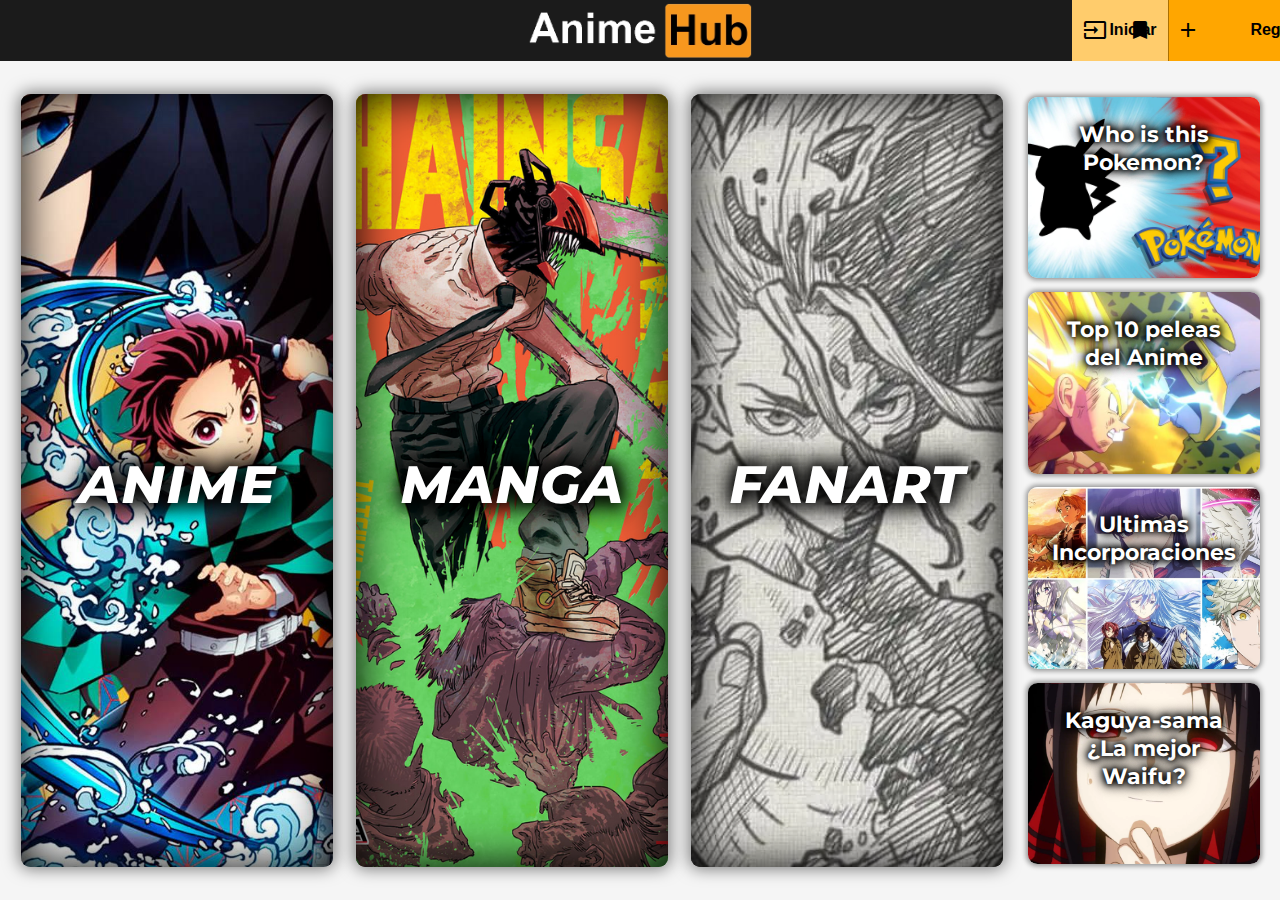
<file: index.html>
<!DOCTYPE html>
<html lang="es">
<head>
    <meta charset="UTF-8">
    <meta http-equiv="X-UA-Compatible" content="IE=edge">
    <meta name="viewport" content="width=device-width, initial-scale=1.0">
    <title>Anime HUB</title>
    <link rel="stylesheet" href="./style.css">
    <link href="https://fonts.googleapis.com/icon?family=Material+Icons" rel="stylesheet">
</head>
<body>
    <div class="general">
        <header>
            <div><!-- Relleno --></div>

            <!-- Logo AnimeHUB -->
            <a class="logo" href="./index.html"><img src="./img/Logo.png" alt=""></a>

            <!-- Botones -->            
            <div class="buttons">
                <a href="">
                    <button class="login"><span class="material-icons">input</span>Iniciar</button>
                </a>
                <a href="">
                    <button class="sign"><span class="material-icons">bookmark_added</span>Registrar</button>
                </a>
            </div>
        </header>



        <!-- MAIN MAIN MAIH MAIN MAIN MAIN MAIN MAIN MAIN MAIN MAIN MAIN MAIN MAIN -->
        <section>
            <main>
                <!-- ANIME -->
                <a href="./html/animes.html">
                    <div class="anime">
                        <h2>anime</h2>
                    </div>
                </a>
                <!-- MANGA -->
                <a href="#">
                    <div class="manga">
                        <h2>manga</h2>
                    </div>
                </a>
                <!-- FanArt --> 
                <a href="#">
                    <div class="fanart">
                        <h2>fanart</h2>
                    </div>
                </a>
            </main>
            
            <!-- ASIDE ASIDE ASIDE ASIDE ASIDE ASIDE ASIDE ASIDE ASIDE ASIDE ASIDE -->
            <aside>
                <div class="contAside">
                    <a href="#">    
                        <article class="n1">
                            <div class="desc">
                                <div class="titulo">
                                    <h3>Who is this Pokemon?</h3>
                                </div>
                                <div class="resumen">
                                    <p>???</p>
                                </div>
                            </div>
                        </article>
                    </a>
                    <a href="#">    
                        <article class="n2">
                            <div class="desc">
                                <div class="titulo">
                                    <h3>Top 10 peleas del Anime</h3>
                                </div>
                                <div class="resumen">
                                    <p>Prueba</p>
                                </div>
                            </div>
                        </article>
                    </a>
                    <a href="#">    
                        <article class="n3">
                            <div class="desc">
                                <div class="titulo">
                                    <h3>Ultimas Incorporaciones</h3>
                                </div>
                                <div class="resumen">
                                    <p>Lorem ipsum dolor sit amet, consectetur adipisicing elit. Perspiciatis, accusamus.</p>
                                </div>
                            </div>
                        </article>
                    </a>
                    <a href="#">    
                        <article class="n4">
                            <div class="desc">
                                <div class="titulo">
                                    <h3>Kaguya-sama ¿La mejor Waifu?</h3>
                                </div>
                                <div class="resumen">
                                    <p>¿Es Kaguya-sama la mejor Waifu? Hoy veremos una serie de argumentos que nos permitiran saber la verdad, cerrando de una ves este tormento que asola a todos los otakus. Por cierto, no olvides suscribirte a nuestro canal</p>
                                </div>
                            </div>
                        </article>
                    </a>
                    
                </div>
            </aside>
        </section>



    </div>
<script src="./index.js"></script>
</body>
</html>
</file>
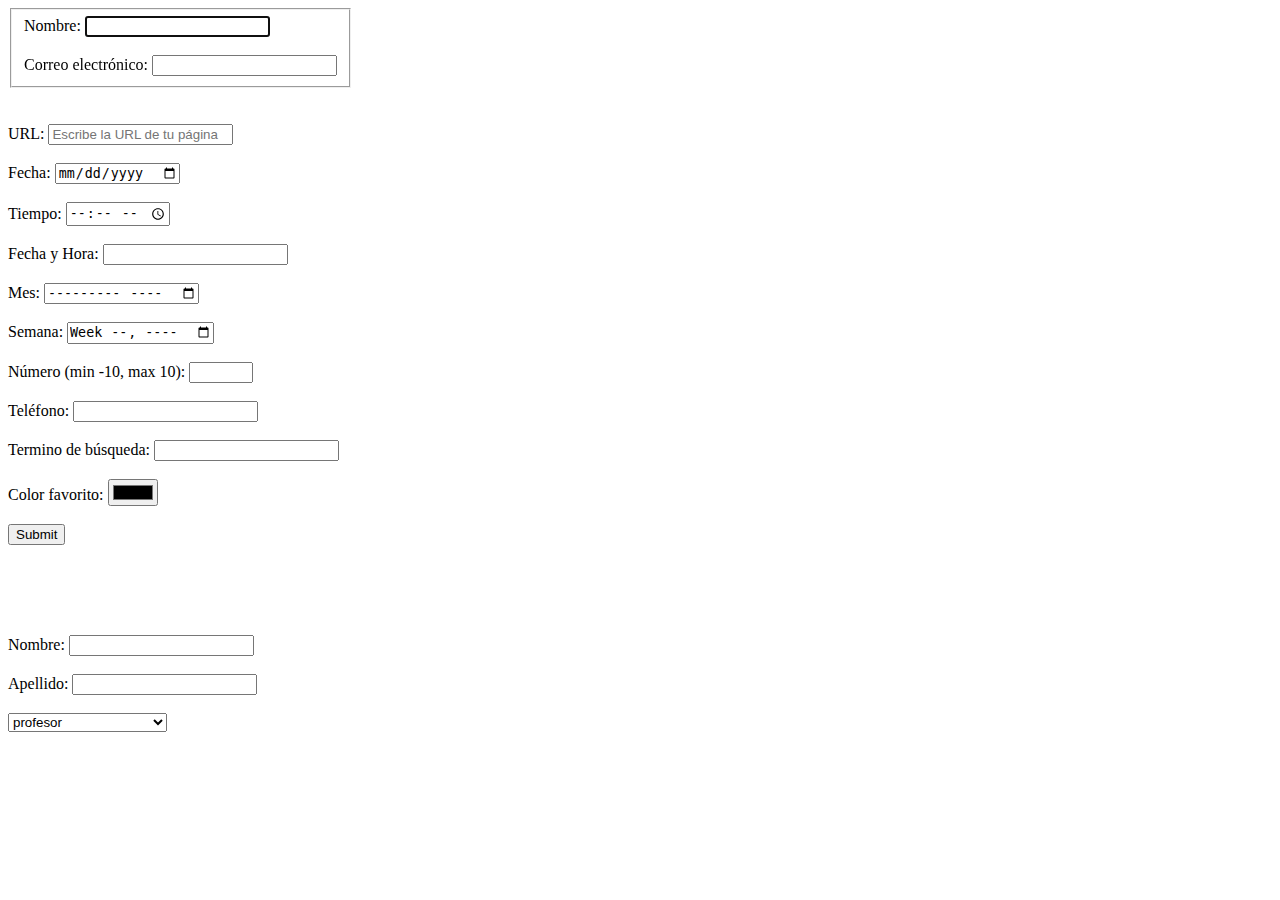
<file: html/a.html>
<!DOCTYPE html>
<html lang="en">
<head>
    <meta charset="UTF-8">
    <meta http-equiv="X-UA-Compatible" content="IE=edge">
    <meta name="viewport" content="width=device-width, initial-scale=1.0">
    <title>Formulario de prueba de HTML5</title>
</head>
<body>
    <form action="" method="get">
        <fieldset style="width: fit-content;">
            <label for="name">Nombre:</label>
            <input type="text" id="name" autofocus tabindex="1">
            <br> <br>
            <label for="email">Correo electrónico:</label>
            <input type="email" id="email" tabindex="2">
        </fieldset>
        <br> <br>
        <label for="url">URL:</label>
        <input type="url" id="url" placeholder="Escribe la URL de tu página">
        <br> <br>
        <label for="fecha">Fecha:</label>
        <input type="date" id="fecha">
        <br> <br>
        <label for="tiempo">Tiempo:</label>
        <input type="time" id="tiempo">
        <br> <br>
        <label for="hora">Fecha y Hora:</label>
        <input type="datetime" id="hora">
        <br> <br>
        <label for="mes">Mes:</label>
        <input type="month" id="mes">
        <br> <br>
        <label for="semana">Semana:</label>
        <input type="week" id="semana">
        <br> <br>
        <label for="numero">Número (min -10, max 10):</label>
        <input type="number" min="-10" max="10" id="numero">
        <br> <br>
        <label for="telefono">Teléfono:</label>
        <input type="tel" id="telefono" tabindex="4">
        <br> <br>
        <label for="busqueda">Termino de búsqueda:</label>
        <input type="search" id="busqueda">
        <br> <br>
        <label for="color">Color favorito:</label>
        <input type="color" id="color">
        <br> <br>

        <input type="submit">
    </form>
    
    <br><br><br><br><br>


    <form action="">
        <label for="nombre">Nombre:</label>
        <input type="text" id="nombre">
        <br> <br>
        <label for="apellido">Apellido:</label>
        <input type="text" id="apellido">
        <br> <br>
        <select name="trabajo" id="work">
            <optgroup label="Interior">
                <option value="0">profesor</option>
                <option value="1">secretario</option>
                <option value="2">doctor</option>
                <option value="3">arquitecto</option>
                <option value="4">escritor</option>
            </optgroup>
            <optgroup label="Aire Libre">
                <option value="5">deportista</option>
                <option value="6">bombero</option>
                <option value="7">paseador de perros</option>
                <option value="8">taxista</option>
                <option value="9">vendedor ambulante</option>
            </optgroup>
        </select>
    </form>
</body>
</html>
</file>
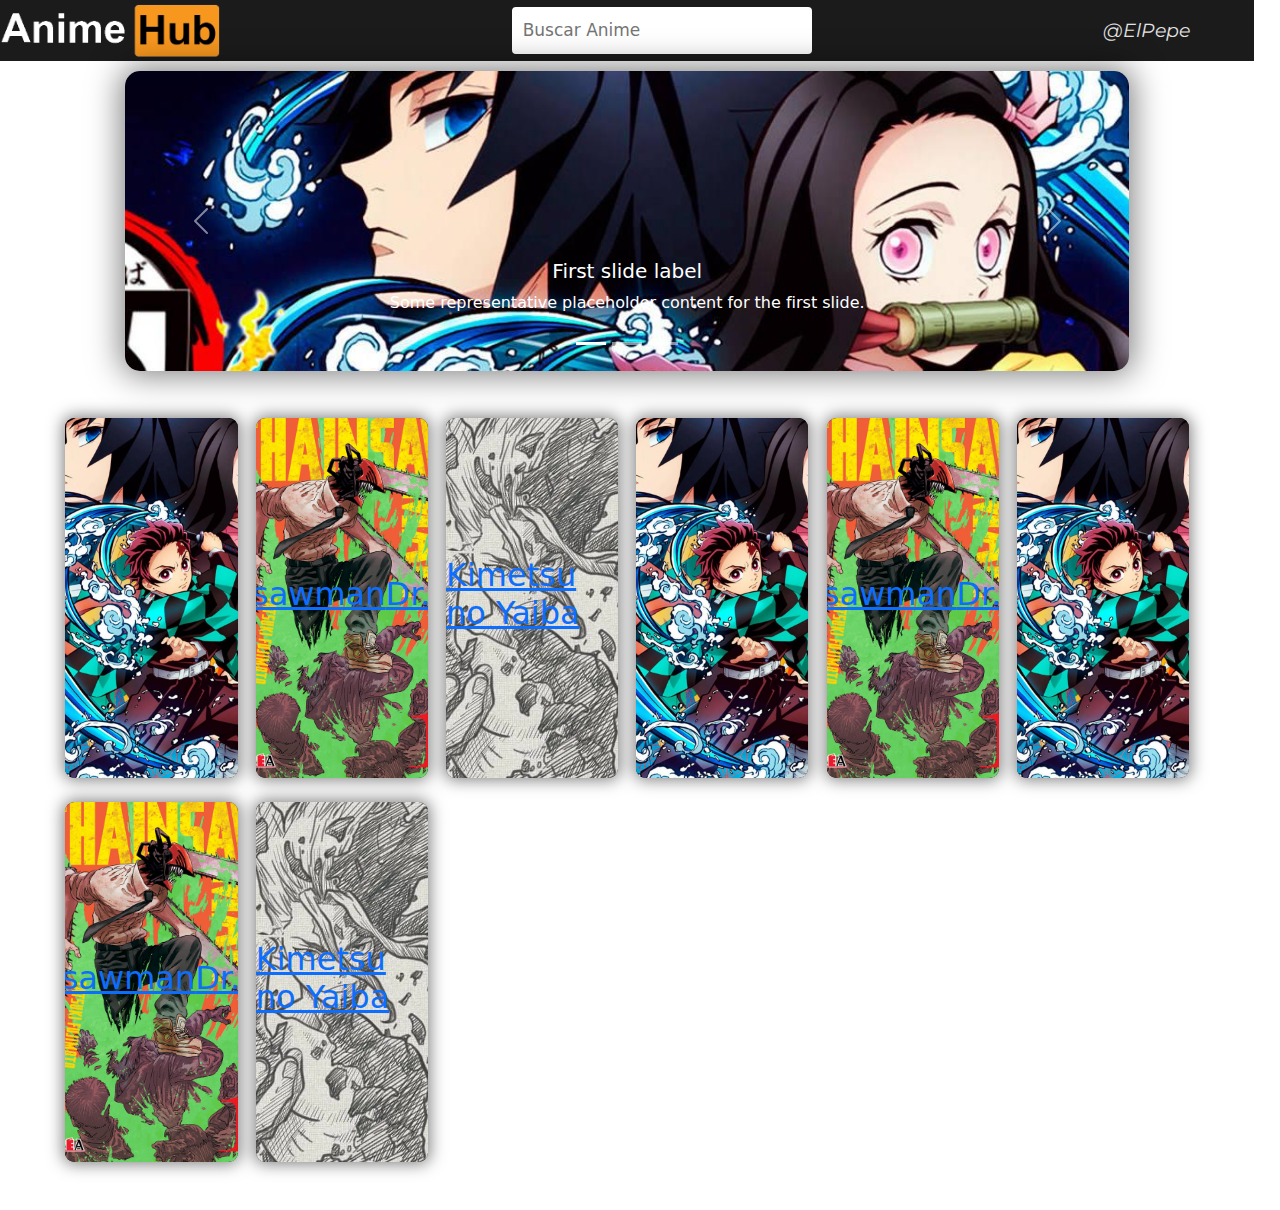
<file: html/animes.html>
<!DOCTYPE html>
<html lang="es">
<head>
    <meta charset="UTF-8">
    <meta http-equiv="X-UA-Compatible" content="IE=edge">
    <meta name="viewport" content="width=device-width, initial-scale=1.0">
    <title>Animes</title>
    <link rel="stylesheet" href="../css/style_animes.css">
    <link rel="stylesheet" href="../bootstrap-5.1.3-dist\css\bootstrap.css">
</head>
<body>
    <div class="general">
        <header>
            <a href="../index.html"><img src="../img/Logo.png" class="logo"></a>
            <input type="text" placeholder="Buscar Anime" id="search">
            <span class="user">@ElPepe</span>
        </header>
        <div id="carouselExampleCaptions" class="carousel slide" data-bs-ride="carousel">
            <div class="carousel-indicators">
              <button type="button" data-bs-target="#carouselExampleCaptions" data-bs-slide-to="0" class="active" aria-current="true" aria-label="Slide 1"></button>
              <button type="button" data-bs-target="#carouselExampleCaptions" data-bs-slide-to="1" aria-label="Slide 2"></button>
              <button type="button" data-bs-target="#carouselExampleCaptions" data-bs-slide-to="2" aria-label="Slide 3"></button>
            </div>
            <div class="carousel-inner">
              <div class="carousel-item active">
                <img src="../img/anime.jpg" class="d-block w-100" alt="...">
                <div class="carousel-caption d-none d-md-block">
                  <h5>First slide label</h5>
                  <p>Some representative placeholder content for the first slide.</p>
                </div>
              </div>
              <div class="carousel-item">
                <img src="../img/fanart.jpg" class="d-block w-100" alt="...">
                <div class="carousel-caption d-none d-md-block">
                  <h5>Second slide label</h5>
                  <p>Some representative placeholder content for the second slide.</p>
                </div>
              </div>
              <div class="carousel-item">
                <img src="../img/manga.jpg" class="d-block w-100" alt="...">
                <div class="carousel-caption d-none d-md-block">
                  <h5>Third slide label</h5>
                  <p>Some representative placeholder content for the third slide.</p>
                </div>
              </div>
            </div>
            <button class="carousel-control-prev" type="button" data-bs-target="#carouselExampleCaptions" data-bs-slide="prev">
              <span class="carousel-control-prev-icon" aria-hidden="true"></span>
              <span class="visually-hidden">Previous</span>
            </button>
            <button class="carousel-control-next" type="button" data-bs-target="#carouselExampleCaptions" data-bs-slide="next">
              <span class="carousel-control-next-icon" aria-hidden="true"></span>
              <span class="visually-hidden">Next</span>
            </button>
          </div>

        <section>
            <main>

                    <a href="./anime_page.html">
                        <article class="anime">
                        </article>
                    </a>
                    <a href="#">
                        <article class="manga">
                            <h2>Chainsawman</h2>
                            <h2>Dr.Stone</h2>
                        </article>
                    </a>
                    <a href="#">
                        <article class="fanart">
                            <h2>Kimetsu no Yaiba</h2>
                        </article>
                    </a>
                    <a href="./animes.html">
                        <article class="anime">
                        </article>
                    </a>
                    <a href="#">
                        <article class="manga">
                            <h2>Chainsawman</h2>
                            <h2>Dr.Stone</h2>
                        </article>
                    </a>
                    <a href="./animes.html">
                        <article class="anime">
                        </article>
                    </a>
                    <a href="#">
                        <article class="manga">
                            <h2>Chainsawman</h2>
                            <h2>Dr.Stone</h2>
                        </article>
                    </a>
                    <a href="#">
                        <article class="fanart">
                            <h2>Kimetsu no Yaiba</h2>
                        </article>
                    </a>
            </main>
        </section>



    </div>
<script src="../bootstrap-5.1.3-dist\js\bootstrap.bundle.js"></script>
</body>
</html>
</file>
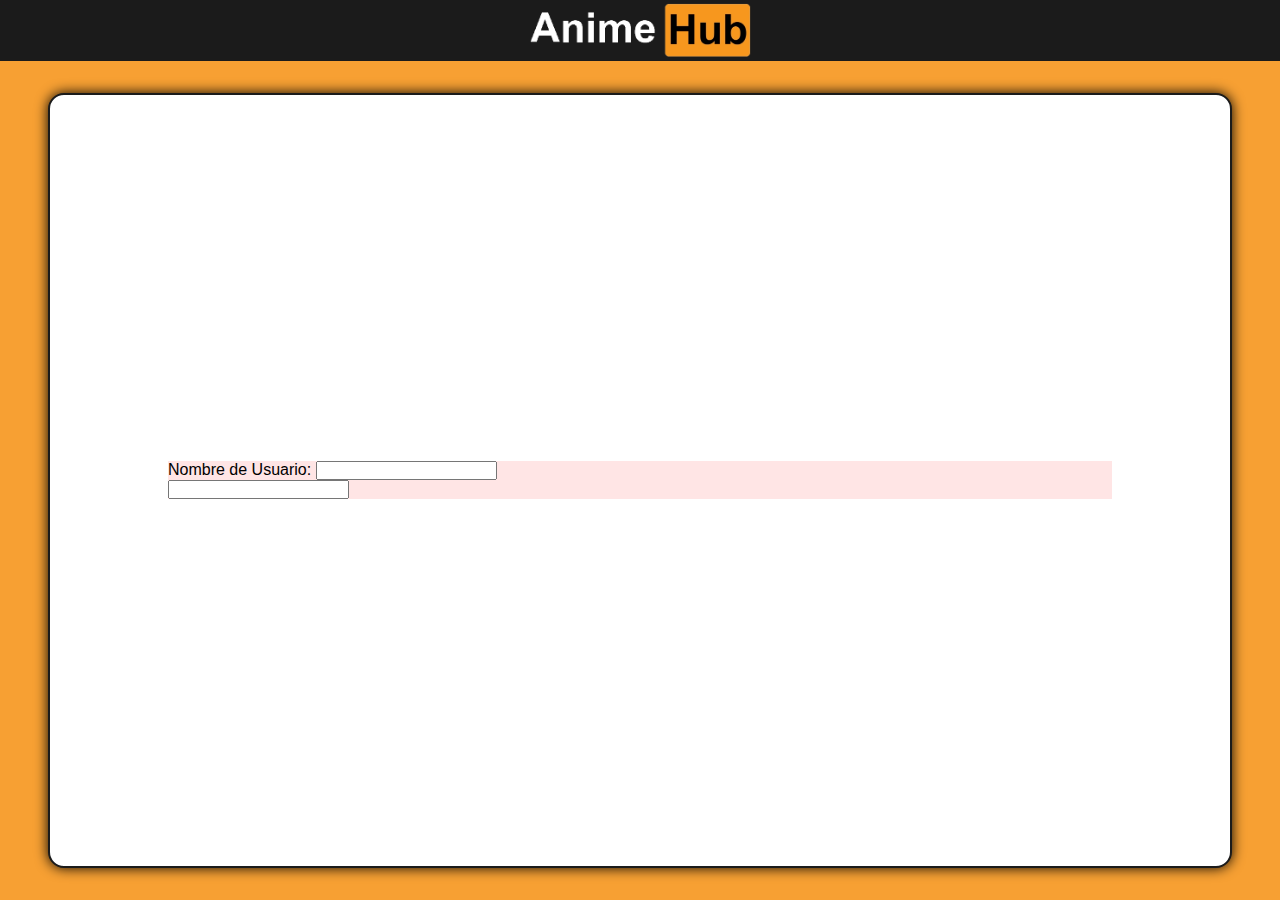
<file: html/register.html>
<!-- <?php 
    include_once '../php/conexion.php';

    if (isset($_POST["submit_register"]))
	{
		$email = $_POST["email"];
		$username = $_POST["username"];
		$password = $_POST["password"];
		$date = $_POST["date"];
		$mobile = $_POST["mobile"];
        $img = $_POST["img"];

		$accion = "INSERT INTO cuentas (email,username,password,date,mobile,img) VALUES ('$email','$username,'$password','$date','$mobile','$img')";

		$resultado = mysqli_query($conexion,$accion);


			if ($resultado)
		{
			 echo "<script> alert('Datos Guardados con Exito'); </script>";
		} else 
		{
			 echo "<script> alert('Hubo un problema'); </script>";
		}


	}
?> -->

<!DOCTYPE html>
<html lang="es">
<head>
    <meta charset="UTF-8">
    <meta http-equiv="X-UA-Compatible" content="IE=edge">
    <meta name="viewport" content="width=device-width, initial-scale=1.0">
    <title>Iniciar Sesión</title>
    <link rel="stylesheet" href="../css/style_login.css">
    

</head>
<body>
    <div class="general">
        <header>
            <a href="../index.html"><img id="logo" src="../img/Logo.png"></a>
        </header>
        <main>
            <div class="contenedor">
                <div class="tarjeta centrar">
                    <div class="formulario">
                        <form method="">
                            <div class="form_left">
                                <label for="username">Nombre de Usuario:</label>
                                <input type="text" id="username">


                            </div>
                            <div class="vhr"></div>
                            <div class="form_right">
                                <input type="text">



                            </div>
                        </form>
                    </div>
                </div>
            </div>
        </main>








    </div>
</body>
</html>
</file>
<file: style.css>
@import url('https://fonts.googleapis.com/css2?family=Montserrat:ital,wght@0,600;0,700;0,800;0,900;1,600;1,700;1,800;1,900&display=swap');
* {
    margin: 0px;
    padding: 0px;
    text-decoration: none;
}
body {
    height: 100vh;
    width: 100vw;
    background-color: whitesmoke;
}


header {
    height: 3.8rem;
    width: 100%;

    display: grid;
    grid-template-columns: 1fr auto 1fr;
    align-items: center;
    justify-content: center;

    color: white;
    background-color: #1b1b1b;
    background-size: 14rem;
}
header a {
    height: 100%;
}

.logo {
    display: flex;
    align-items: center;
    justify-content: center;
}
.logo img {
    width: 14rem;
}

.buttons {
    height: 100%;
    display: flex;
    align-items: center;
    justify-content: flex-end;
}

.buttons button {
    height: 100%;
    width: 6rem;

    display: flex;
    justify-content: center;
    align-items: center;
    text-align: center;

    border: 0px;
    color: black;
    background: rgb(255, 204, 108);

    font: bold 1rem sans-serif ;
}
.buttons .sign {
    width: 7rem;
    border-left: 1px solid rgb(172, 112, 0);
    background: rgb(255, 166, 0);
}
.buttons button:hover {
    /* border: 2px solid black; */
    box-shadow: 0px 0px 20px 1px rgba(0, 0, 0, 0.226) inset;
    cursor: pointer;
}
.buttons span {
    margin-right: 2px;
}







/* PINCIPAL PINCIPAL PINCIPAL PINCIPAL PINCIPAL PINCIPAL PINCIPAL PINCIPAL PINCIPAL  */
section {
    height: calc(100vh - 3.8rem);
    display: grid;
    align-items: center;
    grid-template-columns: 80% 20%;
}
/* Contenedor Anime/Manga/FanArt */
main {
    margin: 0rem 1rem 0rem 1rem;
    height: 95%;
    gap: 0.8rem;
    
    display: grid;
    grid-template-columns: 1fr 1fr 1fr;
    align-items: center;
}
main a {
    height: 97%;
    width: 97%;
    
    display: flex;
    align-items: center;
    justify-content: center;
    justify-self: center;
    overflow: hidden;
    
    border-radius: 0.6rem;
    box-shadow: 0rem 0rem 1rem 0.1rem rgba(0, 0, 0, 0.5);
    transition: all ease 0.2s;
}
main a:hover {
    height: 100%;
    width: 103%;
}

main a:hover .anime, main a:hover .manga, main a:hover .fanart{
    /* ZOOM BACKGRAUND */
    height: 110%;
    width: 110%;
}
.anime, .manga, .fanart {
    height: 100%;
    width: 100%;
    display: flex;
    align-items: center;
    justify-content: center;
    transition: all ease 0.3s;
}
.anime {
    background: black url(./img/anime.jpg) no-repeat center;
    background-size: cover;
    box-shadow: 0rem 0rem 3rem 0.1rem black inset;
}
.manga {
    background: black url(./img/manga.jpg) no-repeat center;
    background-size: cover;
    box-shadow: 0rem 0rem 3rem 0.1rem black inset;
}
.fanart {
    background: black url(./img/fanart.jpg) no-repeat center;
    background-size: cover;
    box-shadow: 0rem 0rem 3rem 0.1rem black inset;
}


h2 {
    color: white;
    font-family: 'Montserrat', sans-serif;
    font-variant: small-caps;
    font-size: 4rem;
    font-style: italic;
    text-shadow: 0px 5px 1rem black, 0px -5px 1rem black, 0px 5px 2rem black, 0px -5px 2rem black;
    transition: all ease 0.2s;
}
a:hover h2 {
    font-size: 5rem;
    text-shadow: 0px 5px 2rem black, 0px -5px 2rem black, 0px 5px 2rem black, 0px -5px 2rem black, 10px 5px 3rem black, 10px -5px 3rem black, -10px 5px 3rem black, -10px -5px 3rem black;
}








/* ASIDE ASIDE ASIDE ASIDE ASIDE ASIDE ASIDE ASIDE ASIDE ASIDE ASIDE ASIDE ASIDE ASIDE ASIDE */
aside {  
    margin-right: 1rem;
    height: 95%;
    
    display: grid;
    align-items: center;
}

.contAside {
    height: 97%;
    width: 100%;
    /* margin: 20px; */

    display: grid;
    grid-template-columns: 100%;
    grid-template-rows: auto auto auto auto;
    align-items: center;

    gap: 0.5rem;

    /* background-color: lightgreen; */
}

.contAside a {
    height: 97%;
    width: 97%;
    
    justify-self: center;
    overflow: hidden;
    
    border-radius: 0.6rem;
    box-shadow: 0rem 0rem 0.3rem 0.1rem rgba(0, 0, 0, 0.4);
    transition: all ease 0.4s;
}
.contAside a:hover {
    height: 104%;
    width: 100%;
}

.n1, .n2, .n3, .n4 {
    height: 100%;
    width: 100%;
    
    position: relative;
    display: flex;
    /* align-items: center; */
    justify-content: center;
    
    background-size: cover;
    background-position: center;
    transition: all ease 0.4s;
}
.n1 {
    background-image: url(./img/new1.jpg);
}
.n2 {
    background-image: url(./img/new2.jpg);
}
.n3 {
    background-image: url(./img/new3.jpg);
}
.n4 {
    background-image: url(./img/new4.jpg);
}

/* Crear el pseudo-elemento para oscurecer la imagen al hacer hover */
.contAside article::before {
    content: '';
    position: absolute;
    top: 0;
    left: 0;
    width: 100%;
    height: 100%;
    background-color: rgba(0, 0, 0, 0); /* Sin oscurecimiento por defecto */
    transition: background-color 0.4s ease; /* Transición suave */
}

/* Oscurecer la imagen al hacer hover sobre el artículo */
.contAside a:hover article::before {
    background-color: rgba(0, 0, 0, 0.5); /* Oscurecimiento progresivo */
}


/* GRID exploid para empujar los demas Elementos */
.desc {
    height: 1rem;
    width: 100%;
    gap: 0.2rem;
    /* margin: 0rem 0.2rem 0rem 0.2rem; */
    
    display: grid;
    grid-template-columns: 100%;
    grid-template-rows: max-content auto;
    justify-content: space-between;
    align-items: center;
    text-align: center;
    
    transition: all ease 0.4s;
}
.contAside a:hover .desc {
    height: 20rem;
    /* margin para evitar crecimiento de Width del .desc y que por lo cual el Titulo (h3) no crezca y desconfigure */
    margin: 0rem 1.5%;
}

.desc .titulo {
    /* margin-top: 15vh; */
    height: 100%;
    width: 100%;
    z-index: 2;
    
    display: flex;
    justify-content: center;
    align-items: center;
}
.desc .resumen {
    height: 100%;
    width: 90%;
    z-index: 2;
    
    display: flex;
    justify-self: center;
    justify-content: center;
    align-items: center;
}





h3 {
    width: 80%;

    margin-top: 10%;
    
    color: white;
    font-size: 1.4rem;
    font-family: 'Montserrat', sans-serif;
    text-shadow: 0rem 0rem 0.3rem black, 0rem 0rem 0.5rem black, 0rem 0rem 0.7rem black, 0rem 0rem 1rem black;
}
.desc p {
    margin-top: 150%;

    font-size: 1.2rem;
    color: rgb(255, 230, 187);
    font-family: 'Montserrat', sans-serif;
    font-style: italic;
    text-shadow: 0rem 0rem 0.3rem black, 0rem 0rem 0.5rem black, 0rem 0rem 0.5rem black;
    transition: all ease-out 0.5s;
}
.contAside a:hover .desc p {
    margin-top: 0%;
}


#login-modal{
    margin: auto;
    width: 300px;
}
</file>
<file: css/style_animes.css>
@import url('https://fonts.googleapis.com/css2?family=Montserrat:ital,wght@0,600;0,700;0,800;0,900;1,600;1,700;1,800;1,900&display=swap');
* {
    margin: 0px;
    padding: 0px;
    text-decoration: none;
    box-sizing: border-box;
}
body {
    height: 100vh;
    width: 98vw;
    background-color: whitesmoke;
}


header {
    height: 3.8rem;
    width: 100%;

    display: flex;
    align-items: center;
    justify-content: space-between;
    background: #1b1b1b;
    background-size: 14rem;
}



#search{
	width: 300px;
	padding: 9px;
	background: #fff;
	border: 2px solid #fff;
	border-radius: 4px;
	font-size: 17px;
	outline: none;
	color: #000;
}

.logo{
    width: 220px;
    align-items: center;
}

.user {
    margin-right: 4rem;

    color: rgb(228, 228, 228);
    font-family: 'Montserrat', sans-serif;
    font-size: 1.2rem;
    font-style: italic;
}




section {
    height: calc(100vh - 3.8rem);
    display: flex;
    align-items: center;
    justify-content: center;
}
main {
    height: 90%;
    width: 90%;
    gap: 0.8rem;
    
    display: grid;
    grid-template-columns: 1fr 1fr 1fr 1fr 1fr 1fr;
    align-items: center;
}
main a {
    height: 97%;
    width: 97%;
    
    display: flex;
    align-items: center;
    justify-content: center;
    justify-self: center;
    overflow: hidden;
    
    border-radius: 0.6rem;
    box-shadow: 0rem 0rem 1rem 0.1rem rgba(0, 0, 0, 0.5);
    transition: all ease 0.2s;
}
main a:hover {
    height: 100%;
    width: 107%;
}

main a:hover .anime, main a:hover .manga, main a:hover .fanart{
    /* ZOOM BACKGRAUND */
    height: 110%;
    width: 110%;
}

.anime, .manga, .fanart {
    height: 100%;
    width: 100%;
    display: flex;
    align-items: center;
    justify-content: center;
    transition: all ease 0.3s;
}
.anime {
    background: black url(../img/anime.jpg) no-repeat center;
    background-size: cover;
}
.manga {
    background: black url(../img/manga.jpg) no-repeat center;
    background-size: cover;
}
.fanart {
    background: black url(../img/fanart.jpg) no-repeat center;
    background-size: cover;
}

@media screen and (max-width:750px){
    .logo{
        margin-left: 10px;
    }
    main {
        height: 75%;
        width: 95%;
        gap: 0.8rem;
        
        display: grid;
        grid-template-columns: 1fr 1fr 1fr 1fr;
        align-items: center;
    }
}

@media screen and (max-width:600px){
    .logo{
        margin-left: 10px;
    }
    main {
        height: 88%;
        width: 75%;
        gap: 0.8rem;
        
        display: grid;
        grid-template-columns: 1fr 1fr 1fr;
        align-items: center;
    }
}


@media screen and (max-width:690px){
    .logo{
        margin-left: 10px;
    }
    main {
        height: 88%;
        width: 75%;
        gap: 0.8rem;
        
        display: grid;
        grid-template-columns: 1fr 1fr 1fr;
        align-items: center;
    }
}
</file>
<file: css/style_login.css>
@import url('https://fonts.googleapis.com/css2?family=Montserrat:ital,wght@0,600;0,700;0,800;0,900;1,600;1,700;1,800;1,900&display=swap');
* {
    margin: 0px;
    padding: 0px;
    /* text-decoration: none; */
    box-sizing: border-box;
}
body {
    background-color: whitesmoke;
    font-family: sans-serif;
}
.centrar {
    display: flex;
    align-items: center;
    justify-content: center;
}
.vhr {
    border-left: 2px solid black;
}





/* HEADER     HEADER    HEADER    HEADER    HEADER    HEADER */
header {
    height: 3.8rem;
    width: 100%;

    display: flex;
    align-items: center;
    justify-content: center;
    background: #1b1b1b;
}
#logo {
    width: 222px;
    vertical-align: middle;
}



/* MAIN     MAIN    MAIN    MAIN    MAIN    MAIN */
main {
    background-color: rgb(247, 151, 30, 0.9);
    height: calc(100vh - 3.8rem);
    display: flex;
    justify-content: center;
    align-items: center;    
}
.contenedor {
    height: 100%;
    width: 100%;
    padding: 2rem 3rem 2rem 3rem; 
    
}
.tarjeta {
    height: 100%;
    width: 100%;

    border-radius: 1rem;
    background-color: white;
    border: solid rgb(27, 27, 27) 2px;
    box-shadow: 0rem 0rem 0.8rem  black;
}

.formulario {
    width: 80%;
    display: grid;
    grid-template-columns: 1fr max-content 1fr;
    justify-content: center;
    background-color: rgba(255, 0, 0, 0.1);
}
</file>
